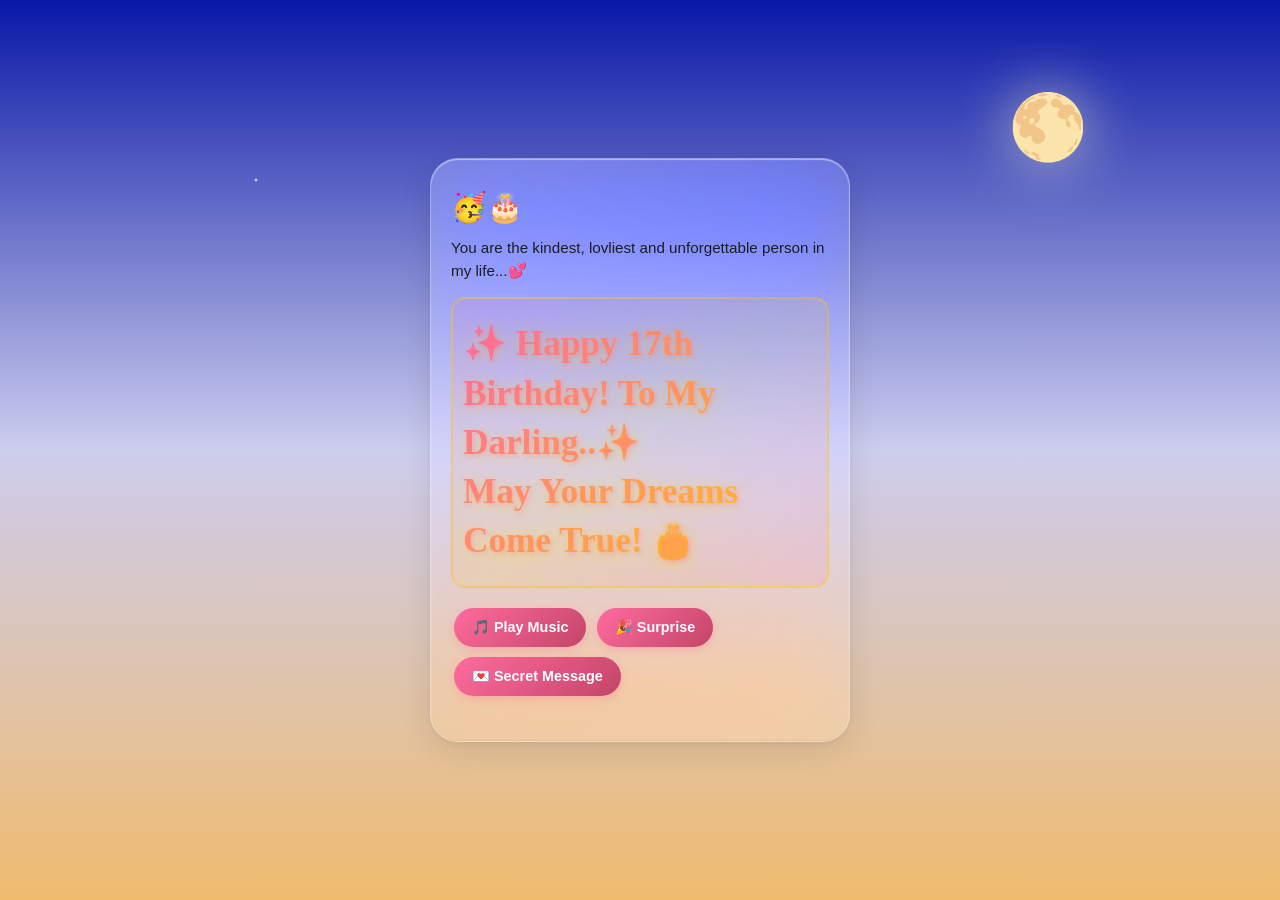
<file: index.html>
<!DOCTYPE html>
<html lang="en">
<head>
  <meta charset="UTF-8" />
  <meta name="viewport" content="width=device-width, initial-scale=1.0" />
  <title>KHIROD JAAN...💖</title>
  <link rel="stylesheet" href="styles.css">
</head>
<body>

  <audio id="music" loop>
    <source src="vidssavecom-sufr-ft-arpit-bala-toorjo-dey-bargad-official-lyric-video-256kbp_O9lwLgo9.mp3" type="audio/mpeg">
  </audio>

  <div class="card">
    <h1>🥳🎂</h1>


    <p>You are the kindest, lovliest and unforgettable person in my life...💕</p>

    <div class="slideshow">
      <h2 class="birthday-message">✨ Happy 17th Birthday! To My Darling..✨<br>May Your Dreams Come True! 🎂</h2>
    </div>

    <div>
      <button onclick="playMusic()">🎵 Play Music</button>
      <button onclick="showSurprise()">🎉 Surprise</button>
      <button onclick="revealSecret()">💌 Secret Message </button>
    </div>
    <footer></footer>
    <div class="secret" id="secretMsg">
     
      
     <strong>Uss insaan ko...</strong> 😌
jo mere liye <strong>puri duniya</strong> jaisi hai... 🌍❤️
haan haan, wahi insaan... <strong>Jaan Bro</strong> 😭😂

Aur honestly... <strong>mai explain hi nahi kar sakta words mein</strong>
ki mai kitna <strong>sukrguzaar</strong> hoon ki tu meri life mein aayi... 🥹❤️
(haan, kabhi kabhi lagta hai universe ne mujhe bina apply kiye hi lifetime membership de di 🤣)

<br>

<strong>Thank You For Being The Reason Behind My Smiles..🤗</strong>
Aur haan... meri faltu ki hasi ke peeche bhi tera hi haath hai. 😂

<strong>THANK YOU,</strong>
mujhe samajhne ke liye...
jabki bhai, kabhi kabhi <strong>mujhe khud nahi samajh aata mai kya kar raha hoon</strong> 😭😂

Har haal mein mere saath khade rehne ke liye... <strong>THANK YOU🥰</strong>
chahe mai sahi rahun, galat rahun, ya phir full-time nautanki mode mein rahun. 🤡❤️

<br>

<strong>Paata hai...? Tu mere liye...</strong>
universe ka ek <strong>blessing</strong> si hai... 🌟
bas thoda sa pagal, thoda sa irritating...
aur <strong>100% meri favourite.</strong> 😂❤️

<strong>Ek proof...</strong>
ki <em>miracles toh sach mein happen karte hain.</em>
kyunki itna amazing insaan meri life mein kaise aa gaya...
yeh toh NASA ko bhi research karna chahiye. 🚀🤣

<br>

And I'll always be grateful for that day... 🥹
jab hum dono ki Dosti start hua... 💬❤️

Aur usse bhi zyada grateful is baat ke liye ki...

<strong>Hum Rukk Gaye.
Hum Saath Rahe. ❤️</strong>

Bich mein kitni bhi bakchodi, arguments, mood swings aur
“haan theek hai 😒” wale moments aaye...
fir bhi humne ek dusre ko chhoda nahi. 🫂❤️

<br>

<strong>Toh... aaj ka din sirf TUMHARA hai. 🎂👑</strong>

Uss khoobsurat insaan ka...
jo mere har din ko thoda aur better banata hai... ❤️

Apni choti-choti <strong>sharaarat bhari harkaton</strong> se... 😏😂
Mujhe pareshaan karke... 😑
Phir khud hi mana ke... 🥹
Aur galti hone par mujhe samjha ke... 😌

Matlab basically... <strong>ek hi insaan mein dost + therapist + teacher + troublemaker sab kuch mil gaya. 🤣❤️</strong>

<br>

<strong>Have The Most 😉 AMAZING Birthday...🎂🥳</strong>

Khush reh, hasta reh, pagalpan karta reh...
aur haan, <strong>mujhe bhi jhelta reh..</strong> 😂❤️

Cause...

<strong>You Deserve Nothing Less Than All The Happiness In The World. 🤗🥰</strong>

Aur ek baat yaad rakh...

<strong>Tu sirf mera “special person” nahi hai...</strong> <strong>Tu mera favourite headache bhi hai. 😂❤️</strong>

<br>

<blockquote>
<strong>"Life is better with a special friend who is just as weird as you are...😁  
Aur meri kismat toh aur bhi better hai, kyunki mujhe TU mili." ❤️</strong>
</blockquote>

<strong>Happy Birthday, Jaan Bro! 🥹❤️🎂</strong> <strong>Stay weird. Stay cute. Stay mine... bas zyada attitude mat dikhana. 🤣🫶</strong>

      <h3>Why You're The Best For Me:</h3>
            <ul>
                <li><strong>Paagalpan:</strong> 100%</li>
                <li><strong>Chaos Level:</strong> Maximum</li>
                <li><strong>Vibe:</strong> Full with confusion 😂😂</li>
            </ul>
            <p><strong>🎈🎊✨🎉IT'S PARTY TIME......🎉✨🎊🎈</strong></p>
        <button type="button" onclick="alert('You are now comitted to arrange a Party (regards for Birthday) for me or us here also..!😁 Happy Birthday chote..bhai------From:- Piyush😎')">Click for Birthday Party!</button>
        <br>
        <button><a href="special.html">At last!💌</a></button>
        

      

    
  </div>

  <script src="script.js"></script>
</body>
</html>
</file>
<file: styles.css>
* {
      box-sizing: border-box;
    }

    @import url('https://fonts.googleapis.com/css2?family=Pacifico&family=Dancing+Script:wght@700&display=swap');

    body {
      margin: 0;
      font-family: Arial, Helvetica, sans-serif;
      min-height: 100vh;
      overflow-x: hidden;
      overflow-y: auto;
      display: flex;
      align-items: center;
      justify-content: center;
      background: linear-gradient(to bottom, #0818a7, #b3b3e4a8, #e68f0e9a);
      position: relative;
    }

    body::before {
  content: '🌕';
  position: fixed;
  top: 10%;
  right: 15%;
  font-size: 4rem;
  filter: drop-shadow(0 0 30px rgba(255, 255, 200, 0.6));
  animation: float-moon 6s ease-in-out infinite;
  pointer-events: none;
  z-index: 1;
}

@keyframes float-moon {
  0%, 100% { transform: translateY(0px) rotate(-15deg); }
  50% { transform: translateY(-20px) rotate(-15deg); }
}

    body::after {
  content: '';
  position: fixed;
  top: 0;
  left: 0;
  right: 0;
  bottom: 0;
  background-image: 
    radial-gradient(2px 2px at 10% 10%, white, transparent);
  background-size: 200% 200%;
  background-position: 0 0;
  animation: twinkle-stars 4s ease-in-out infinite;
  pointer-events: none;
  z-index: 1;
}

@keyframes twinkle-stars {
  0%, 100% { opacity: 1; }
  50% { opacity: 0.5; }
}

   

   

   .card {
      background: linear-gradient(135deg, 
        rgba(255, 255, 255, 0.25) 0%,
        rgba(255, 255, 255, 0.15) 50%,
        rgba(255, 255, 255, 0.2) 100%);
      backdrop-filter: blur(40px) saturate(180%);
      -webkit-backdrop-filter: blur(40px) saturate(180%);
      border: 1px solid rgba(255, 255, 255, 0.3);
      border-radius: 28px;
      padding: 25px 20px;
      width: 100%;
      max-width: 420px;
      box-shadow: 
        0 8px 32px rgba(0, 0, 0, 0.1),
        0 2px 8px rgba(0, 0, 0, 0.05),
        inset 0 1px 1px rgba(255, 255, 255, 0.5),
        inset 0 -1px 1px rgba(0, 0, 0, 0.05);
      animation: float 4s ease-in-out infinite;
      position: relative;
      z-index: 10;
      margin: 20px auto;
      color: #1d1d1f;
    }

    @keyframes float {
      0%,100% { transform: translateY(0); }
      50% { transform: translateY(-10px); }
    }

    h1 {
      font-size: 1.8rem;
      margin: 5px 0 10px 0;
      animation: pulse 2s infinite;
      line-height: 1.3;
    }

    @keyframes pulse {
      0% { transform: scale(1); }
      50% { transform: scale(1.05); }
      100% { transform: scale(1); }
    }

    p {
      font-size: 0.95rem;
      line-height: 1.5;
      margin: 8px 0;
    }

    button {
      padding: 11px 18px;
      border: none;
      border-radius: 25px;
      background: linear-gradient(135deg, #ff6b9d, #c44569);
      color: white;
      font-weight: bold;
      margin: 5px 3px;
      cursor: pointer;
      transition: transform 0.2s;
      font-size: 0.9rem;
      white-space: nowrap;
      box-shadow: 0 3px 10px rgba(255, 107, 157, 0.3);
    }

    button:hover {
      transform: scale(1.1);
      background: linear-gradient(135deg, #ff5582, #b33a5a);
      box-shadow: 0 5px 20px rgba(255, 107, 157, 0.4);
    }

    button:active {
      transform: scale(0.95);
    }

    .slideshow {
      margin: 15px 0;
      padding: 20px 10px;
      background: linear-gradient(135deg, #ff6b9d20, #ffd70020, #ff6b9d20);
      border-radius: 15px;
      border: 2px solid rgba(255, 200, 0, 0.4);
    }

    .birthday-message {
      font-family: 'Pacifico', cursive;
      font-size: 2.2rem;
      background: linear-gradient(135deg, #ff6b9d, #ffd700, #ff1493, #ff6b9d);
      background-size: 300% 300%;
      -webkit-background-clip: text;
      -webkit-text-fill-color: transparent;
      background-clip: text;
      animation: gradient-shift 3s ease infinite, float-text 3s ease-in-out infinite;
      text-shadow: 2px 2px 4px rgba(255, 107, 157, 0.3);
      line-height: 1.4;
      margin: 0;
      filter: drop-shadow(0 2px 8px rgba(255, 215, 0, 0.4));
    }

    @keyframes gradient-shift {
      0%, 100% { background-position: 0% 50%; }
      50% { background-position: 100% 50%; }
    }

    @keyframes float-text {
      0%, 100% { transform: translateY(0px); }
      50% { transform: translateY(-5px); }
    }

    .slideshow img {
      width: 100%;
      height: 100%;
      object-fit: cover;
    }

    .secret {
      display: none;
      margin-top: 12px;
      padding: 15px 12px;
      background: rgba(255, 255, 255, 0.7);
      border-radius: 10px;
      border: 2px solid rgba(255, 200, 0, 0.4);
      color: #2c3e50;
      font-size: 0.9rem;
      line-height: 1.7;
      max-height: none;
      overflow: visible;
      text-align: left;
    }

    .secret-photo {
      width: 100%;
      max-width: 300px;
      height: auto;
      border-radius: 12px;
      margin: 15px auto 10px auto;
      display: block;
      border: 3px solid rgba(255, 200, 0, 0.5);
      box-shadow: 0 5px 15px rgba(0, 0, 0, 0.2);
    }

    footer {
      margin-top: 15px;
      font-size: 0.85rem;
      opacity: 0.9;
    }

    /* Fireworks Styles */
    .rocket {
      position: fixed;
      width: 4px;
      height: 15px;
      background: linear-gradient(to bottom, #fff, #ff6b35);
      border-radius: 2px;
      box-shadow: 0 0 10px #ff6b35;
      z-index: 5;
      pointer-events: none;
    }

    .trail {
      position: fixed;
      width: 3px;
      height: 3px;
      background: radial-gradient(circle, #ffaa00, transparent);
      border-radius: 50%;
      animation: fadeTrail 0.5s ease-out forwards;
      z-index: 5;
      pointer-events: none;
    }

    @keyframes fadeTrail {
      from { opacity: 1; transform: scale(1); }
      to { opacity: 0; transform: scale(0.3); }
    }

    .firework {
      position: fixed;
      width: 5px;
      height: 5px;
      border-radius: 50%;
      pointer-events: none;
      z-index: 5;
    }

    .spark {
      position: fixed;
      width: 3px;
      height: 3px;
      background: white;
      border-radius: 50%;
      box-shadow: 0 0 6px currentColor;
      z-index: 5;
      pointer-events: none;
    }

    @keyframes explode {
      0% {
        transform: translate(0, 0) scale(1);
        opacity: 1;
      }
      50% {
        opacity: 1;
      }
      100% {
        transform: translate(
          calc(var(--dx) * 80px),
          calc(var(--dy) * 80px + 40px)
        ) scale(0.1);
        opacity: 0;
      }
    }

    @keyframes flash {
      0% {
        transform: scale(0);
        opacity: 1;
      }
      20% {
        transform: scale(1.5);
        opacity: 0.8;
      }
      100% {
        transform: scale(3);
        opacity: 0;
      }
    }

    .flash {
      position: fixed;
      width: 100px;
      height: 100px;
      border-radius: 50%;
      background: radial-gradient(circle, rgba(255,255,255,0.8), transparent);
      animation: flash 0.4s ease-out forwards;
      pointer-events: none;
      z-index: 5;
    }

    /* Mobile optimizations */
    @media (max-width: 480px) {
      .card {
        max-width: 98%;
        padding: 18px 12px;
      }

      h1 {
        font-size: 1.6rem;
      }

      p {
        font-size: 0.88rem;
      }

      button {
        padding: 10px 15px;
        font-size: 0.85rem;
        margin: 4px 2px;
      }

      .slideshow {
        padding: 15px 8px;
      }

      .birthday-message {
        font-size: 1.8rem;
      }

      .slideshow {
        height: 180px;
      }

      .secret {
        font-size: 0.85rem;
        padding: 10px;
      }
    }

    @media (max-width: 360px) {
      .card {
        padding: 15px 10px;
      }

      h1 {
        font-size: 1.4rem;
      }

      p {
        font-size: 0.82rem;
      }

      button {
        padding: 9px 12px;
        font-size: 0.8rem;
        margin: 4px 2px;
      }

      .slideshow {
        height: 160px;
      }

      .birthday-message {
        font-size: 1.5rem;
      }

      .secret {
        font-size: 0.8rem;
      }
    }

    @media (min-width: 481px) {
      .card {
        max-width: 420px;
      }
    }
    footer{
      text-align: center;
    }
</file>
